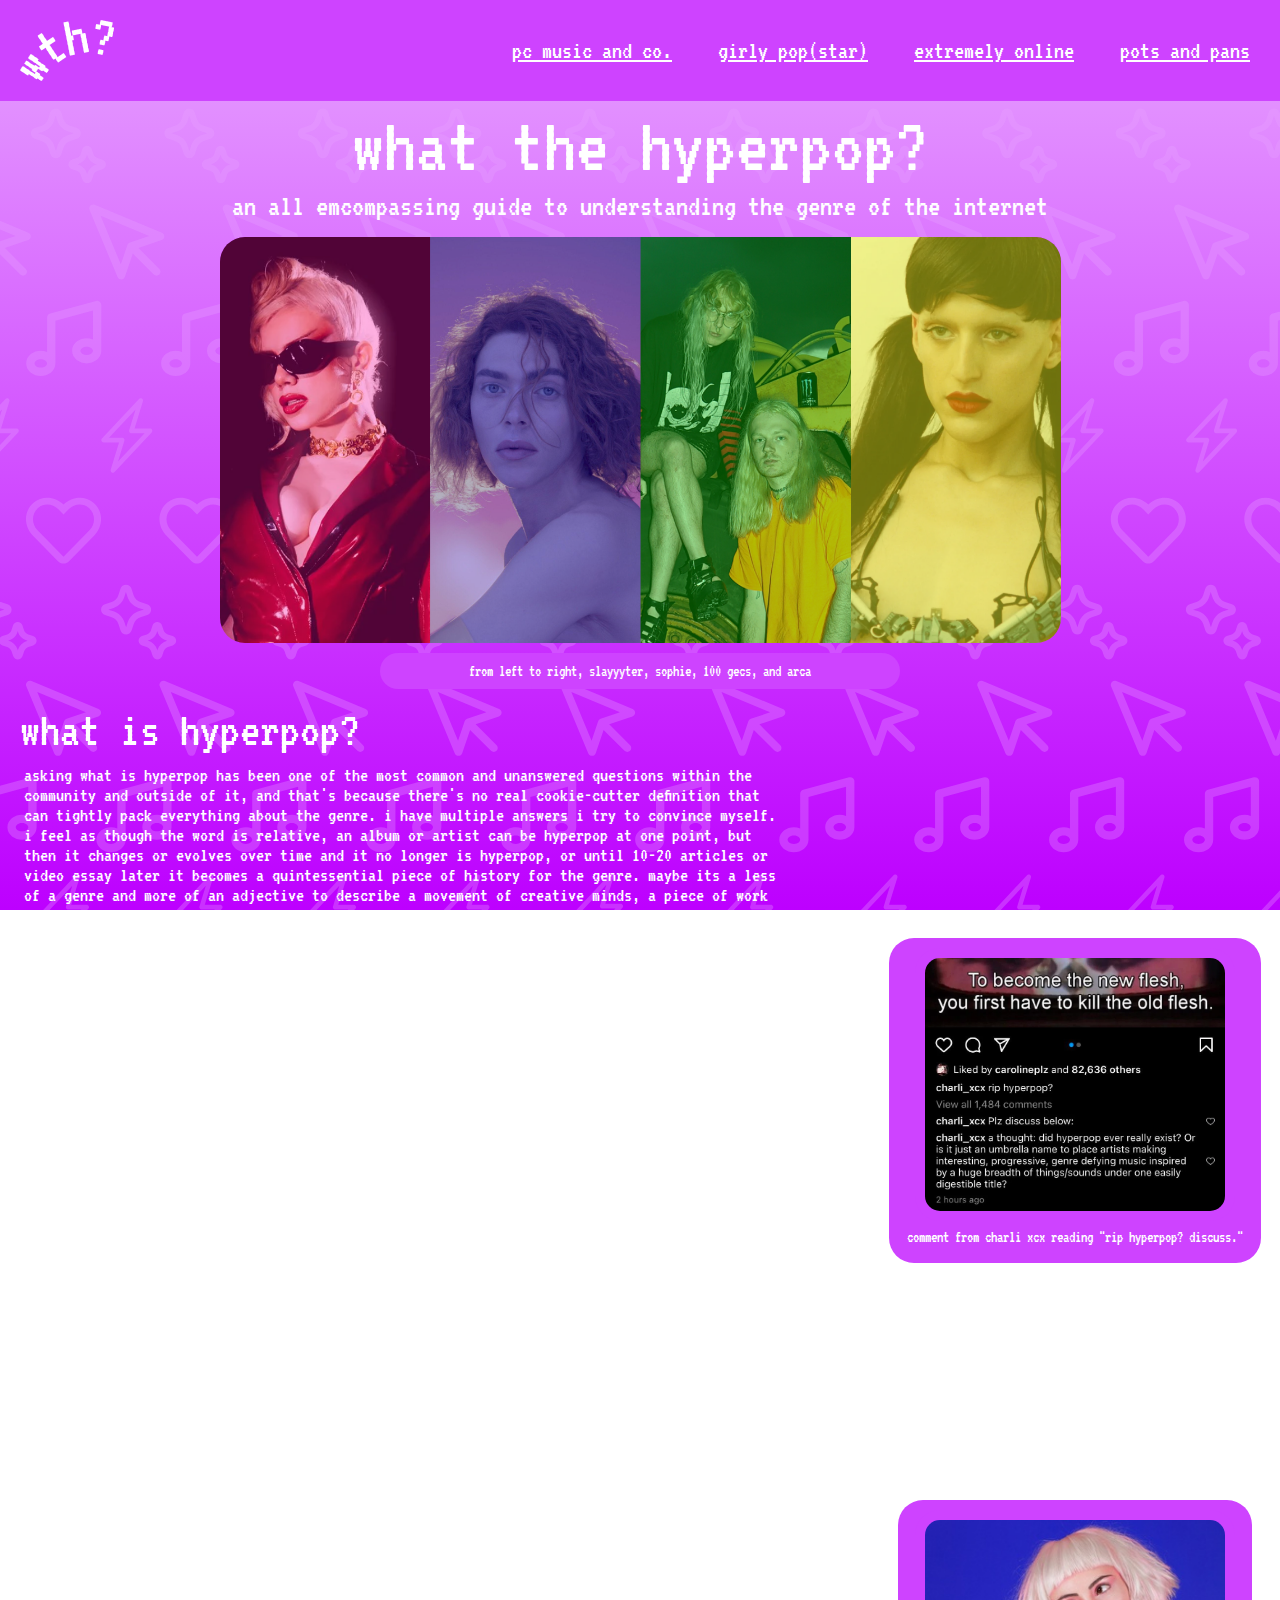
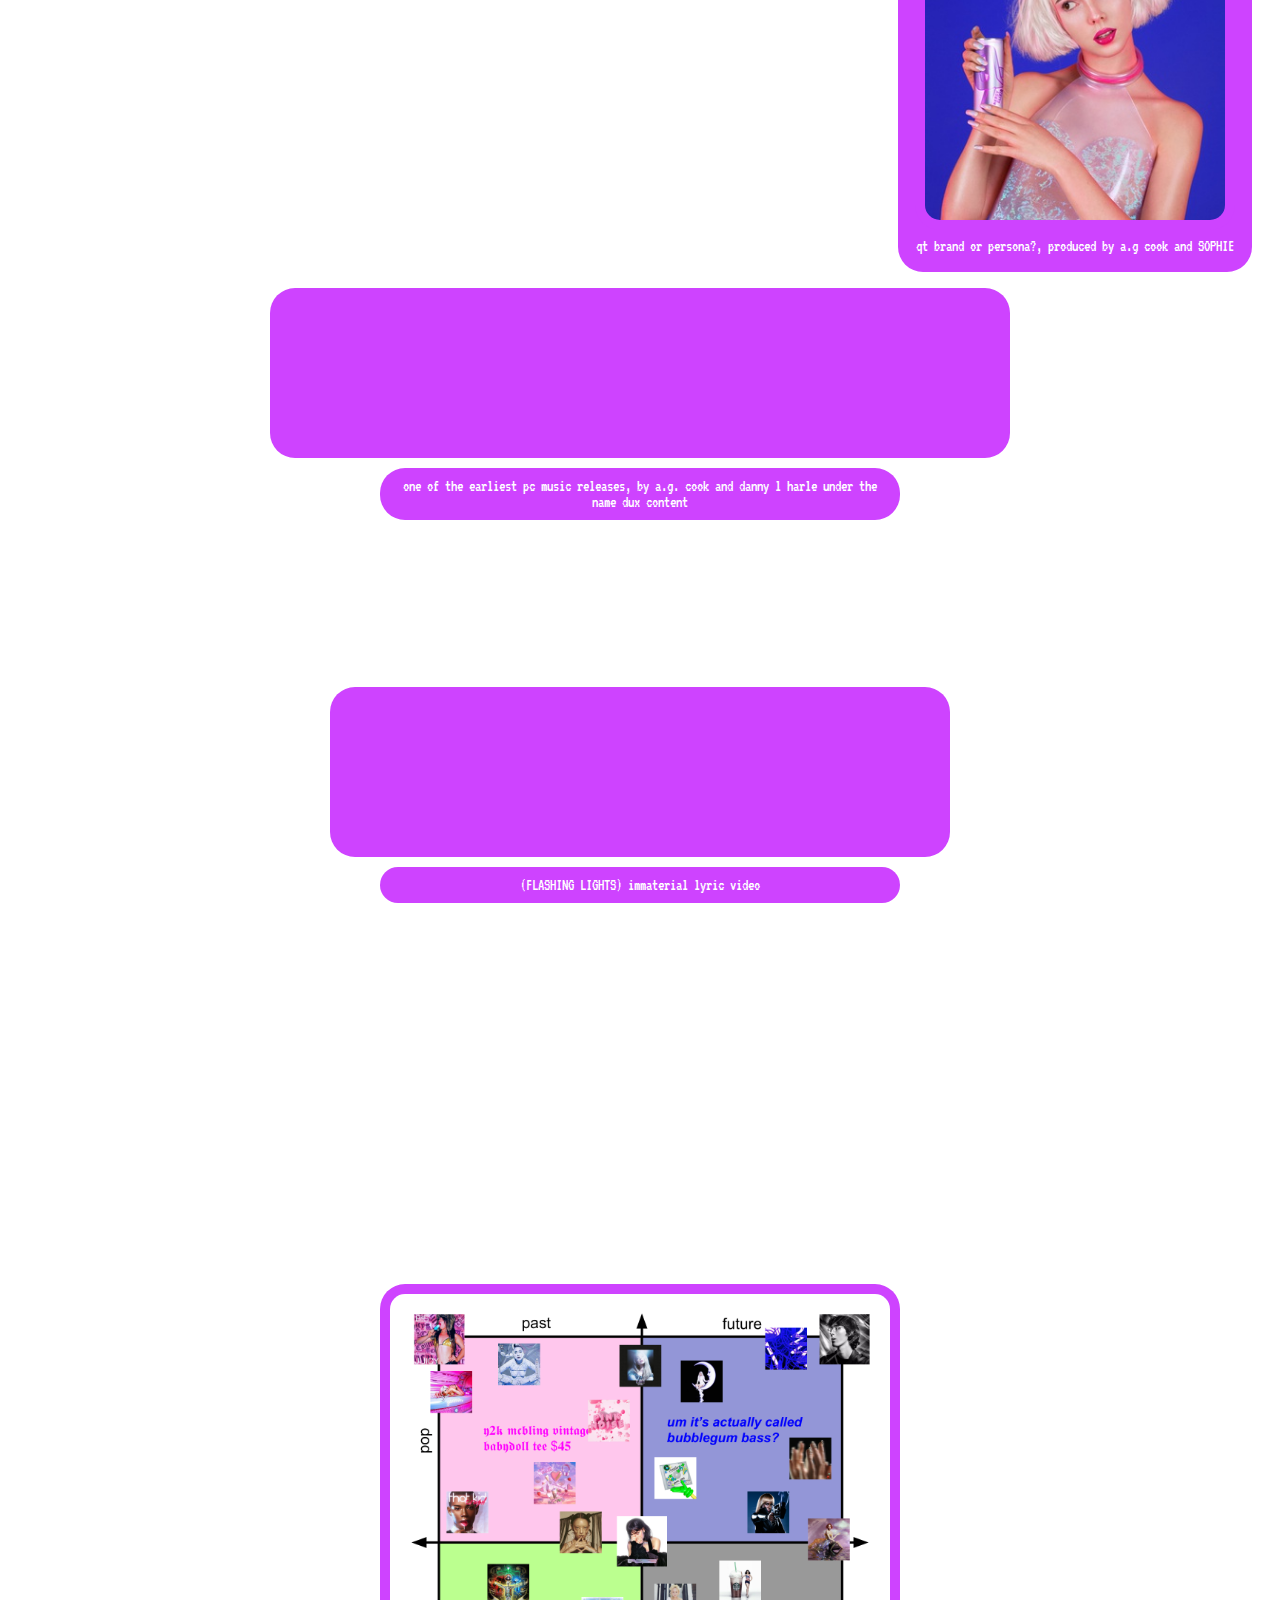
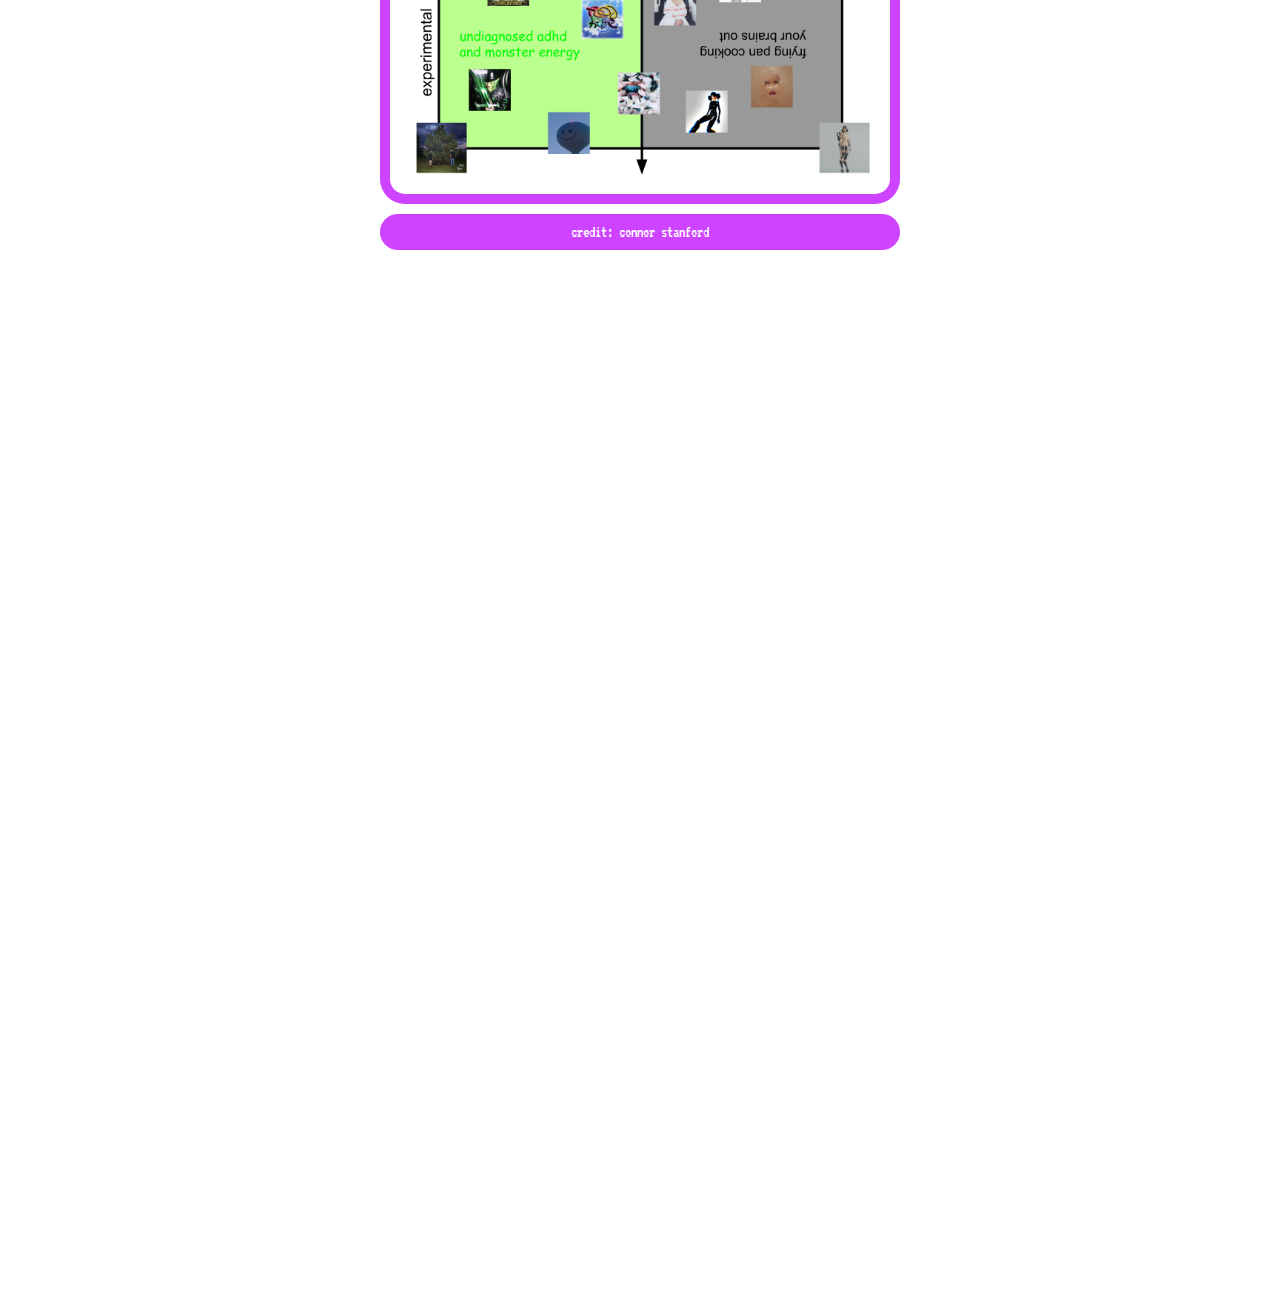
<file: index.html>
<!doctype html>
<html lang="en">
    <head>
        <meta charset="utf-8">
        <meta name="viewport" content="width=device-width, initial-scale=1">
        <title>What The Hyperpop?</title>
        <meta name="description" content="A guide to understanding a growing genre>
        <meta name="author" content="Jess Soledad :D">
        <link rel="icon" type="image/png" href="favicon.ico">
        <link rel="preconnect" href="https://fonts.googleapis.com">
        <link rel="preconnect" href="https://fonts.gstatic.com" crossorigin>
        <link href="https://fonts.googleapis.com/css2?family=VT323&display=swap" rel="stylesheet">
        <link rel="stylesheet" href="styles.css">
    </head>
    <body class="bluebk">
        <header>
            <a href="index.html"><img src="vector.png"/></a>
            <nav class="menu">
                <a href=blue.html class="link">pc music and co.</a>
                <a href=pink.html class="link">girly pop(star)</a>
                <a href=green.html class="link">extremely online</a>
                <a href=orange.html class="link">pots and pans</a>
            </nav>
        </header>
        <main>
            <h1> what the hyperpop? </h1>
            <h2>an all emcompassing guide to understanding the genre of the internet</h2>
            <figure>
                <img class="artists border3 purple" alt="Four well-known artists in the hyperpop scene. From left to right, Slayyyter, SOPHIE, 100 gecs, and Arca." src="images/artists.png"/>
                <figcaption class="largeimg border2 purple">from left to right, slayyyter, sophie, 100 gecs, and arca</figcaption>
            </figure>
            <h3>what is hyperpop?</h3>
            <section class="flex">
                <div class="left">
                    <p>asking what is hyperpop has been one of the most common and unanswered questions within the community and outside of it, and that's because there's no real cookie-cutter definition that can tightly pack everything about the genre. i have multiple answers i try to convince myself. i feel as though the word is relative, an album or artist can be hyperpop at one point, but then it changes or evolves over time and it no longer is hyperpop, or until 10-20 articles or video essay later it becomes a quintessential piece of history for the genre. maybe its a less of a genre and more of an adjective to describe a movement of creative minds, a piece of work dominated by maximalism and self-idenity. when researching, especially when watching video essays and documentaries, a lot of them preface that the topic of defining and labeling things as "hyperpop" is a very tricky topic.</p>
                    <p>the word itself has even sparked debate if it properly represents the genre. according to wikipedia, it is described as "a maximalist or exaggerated take on popular music, and artists within the microgenre typically integrate pop and avant-garde sensibilities while drawing on elements commonly found in electronic, hip hop, and dance music," but even then, i find there to be a couple flaws within that definition. i don't think its a take on popular music, at least not anymore, as i feel that this a better definition for pc music. It doesn’t help that the people often associated with the genre often try to stand out of the genre and even often reject it outright, often most of them tend to shift away from the label, and in the case of charli xcx, has outright announced the supposed “death” of the genre.</p>
                    <p>whatever the word means, there's no doubt of its existentce and it's impact in music. there's no denying the genre is still new, fresh, constantly changing, fluid and inclusive to all corners of the internet (and people of different backgrounds and identities) developing their sound, mostly in the comfort of their own space without any real restrictions from the music industry that has arguably, become more stale in the pop realm. </p>
                    <p>my goal throughout writing this entire blog is serve as a guide (for you and me) on how to better identity hyperpop, understand the people and sound they make and develop, and understand the possible greater meaning it has over the years, all through giving a basic 101 lesson to the history rather than throw all of this information at you at once. this website might grow into something much larger (which is what i want to happen), but i will still have a more laid-back, almost "dumbed-down" explanation, because i want to be welcoming to a genre that is so chaotic and often all over the place on purpose. i hope this serves as a friendly introduction to the genre and allows you to further explore the genre.</p>
                </div>
                <div class="right border1 purple">
                    <img class="border2 purple" src="images/hyperpop_dead.png"/>
                    <figcaption>comment from charli xcx reading "rip hyperpop? discuss."</figcaption>
                </figure>
                </div>
            </section>
            <h3>origins</h3>
            <section class="flex">
                <div class="left">
                    <p>the hyperpop label itself made its grand coronation with the spotify playlist back in 2019 (which we will get back into much later) the genre can be traced back to the dawn of the 2010s, and even then a lot of its influences can trace back years before then. for better understanding, we shall start in the 2010s, where the internet was truly breaking through in terms of virality, community, and turning regular people into celebrities in their own niche corners.</p>
                    <p>the prime and fast-growing community where hyperpop would thrive in the early days was without a doubt soundcloud. in general, soundcloud was THE place to find songs and other micro-genres that were uploaded by small, homemade, and DIY artists, as well as groups and labels that collaborated with each other. this is where one of the pioneers of the genre, a.g cook, alongside friend danny l harle, would begin uploading songs under the collaborative name dux content. around this time, cook would start working and collabing with other groups that were formed with expermenting how far can pop music go, and the influences of rave, club, and internet culture via nightcore and anime.</p>
            `   </div>
                <div class="right border1 purple">
                    <img class="border2 purple" src="images/hey_qt.jpg">
                    <figcaption>qt brand or persona?, produced by a.g cook and SOPHIE</figcaption>
                </div>
            </section>
            <figure>
                <iframe class="players border2 purple" width="100%" height="166" scrolling="no" frameborder="no" allow="autoplay" src="https://w.soundcloud.com/player/?url=https%3A//api.soundcloud.com/tracks/99585065&color=%23ce43ff&auto_play=false&hide_related=false&show_comments=true&show_user=true&show_reposts=false&show_teaser=true"></iframe>
                <figcaption class="largeimg border2 purple">one of the earliest pc music releases, by a.g. cook and danny l harle under the name dux content</figcaption>
            </figure>
                <h3>soar in popularity (pushback?)</h3>
            <section class="gibberish">   
                <p>Lorem ipsum dolor sit amet, consectetur adipiscing elit. Nullam ut purus purus. Pellentesque scelerisque justo sit amet risus venenatis porttitor. Suspendisse vel erat magna. Phasellus blandit justo efficitur lacus laoreet gravida. Etiam id consectetur nunc. Nunc aliquet a tortor sed accumsan. aecenas lorem augue, dictum ut pretium faucibus, euismod non massa. In dictum ipsum arcu, vel hendrerit mauris vehicula eu. Aliquam auctor quam fermentum mi tincidunt, a mattis lectus luctus. Cras tempor scelerisque nulla at maximus. Mauris placerat diam leo, id tempus purus sagittis ut.</p>
            </section>
            <figure>
                <iframe class="youtube border2 purple" src="https://www.youtube-nocookie.com/embed/MNknms3GsWE?si=v9yYfvlHlBhl4NBE" title="YouTube video player" frameborder="0" allow="accelerometer; autoplay; clipboard-write; encrypted-media; gyroscope; picture-in-picture; web-share" allowfullscreen></iframe>
                <figcaption class="largeimg border2 purple"> (FLASHING LIGHTS) immaterial lyric video</figcaption>
            </figure>
            <h3>themes and sounds</h3>
                <p>insert research and more objective details lmao</p>
            <h3>international artists</h3>
                <p>insert research and more objective details lmao</p>
            <h3>the current state and the future</h3>
                <p>insert research and more objective details lmao</p>
            <h3 class="main">the genre axis</h3>
                <p class="details">this chart encompasses the four main corners of the genre, each with its pinnacle album that layed the foundations for its respective quadrant. each quadrant and the albums inside them will be further discussed in their respective pages.</p>
                <figure>
                    <img class="chart border3 purple" alt="axis chart with four quadrants represent the four corners of the hyperpop genre" src="images/chart.png"/>
                    <figcaption class="largeimg border2 purple"> credit: connor stanford</figcaption>
                </figure>
                <h3 class="main">what's new?</h3>
                <p>listen to the latest music going now right now! curated by me!</p>
                <iframe class="spotify" style="border-radius:12px" src="https://open.spotify.com/embed/playlist/3TY1xiYknLWOCLvXmGwF1v?utm_source=generator" width="100%" height="352" frameBorder="0" allowfullscreen="" allow="autoplay; clipboard-write; encrypted-media; fullscreen; picture-in-picture" loading="lazy"></iframe>                
            <h3>sources + read more</h3>
                <p>all of my info that i have gather is either my own personal thinking or through these very cool people and websites! please go check them out to read or watch more about the genre!</p>
            <h3>disclaimer!</h3>
                <p>while i try to source my info and actually try to research and read up on think pieces and articles, half of my words are just me B.S.-ing my thoughts and my sources are first-hand knowledge witnessing the community since the start of 2021. this is less of a wiki or archive of sort and more of my attempt to define this define-less genre, as well as forming my own think-pieces as a "totally trustworthy person". please don't hunt me down if this info is not super accurate to the timeline as i am not in any authority as the "guardian of hyperpop". however, i hope to make this website more trustworthy and honest over time as this was all done within the course of a semester of college lmao. </p>
                <p>also, i am not trying to plagarize or steal any information, everything i try to say is my own wording, HOWEVER, when it comes to images or album reviews, i will credit who i shamelessly imitated, ESPECIALLY when it comes to the album reviews as they are heavily based off of RYM descriptors and Pitchfork reviews, but obviously i added my own flair and opinions, but i WILL source where i got my info obviously.</p>
            <h3>about me!</h3>
                <p>hi! my name is jess and i am simply a big fan of hyperpop. i started listening during quarantine and have developed a love for the genre and want to collect all my knowledge into this website. my favorite hyperpop artist of all time is SOPHIE, but other favorites include Arca, Caroline Polachek, Dorian Electra, Rina Sawayama, and underscores! obviously with SOPHIE being my favorite artist, my favorite hyperpop album is of course OIL OF EVERY PEARL'S UN-INSIDES. outside of hyperpop, my favorite artists are SASAMI, Kilo Kish, Allie X, Florence + the Machine, and Run the Jewels.</p>
                <p>i know that the definition is different for a lot of people, as well as some people misplacing artists into the hyperpop label. the goal of this website is to, one, provide the best definition i can possible of this very diverse genre, and two, for this to be a small guide for any newcoming fans that want to listen to more! obviously i am not the ultimate decider for what is or isn't hyperpop, i am only a fan and want this to be an accessible guide for anyone that wants to learn more about these really cool and talented artists that are making strides in the music world!</p>
            </main>
        </main>
        <footer>
            <p class="sm">Copyright ©2023</p>
            <p class="sm">Jessica Soledad. All Rights Reserved.</p>
        </footer>
    </body>
    </html>
</file>
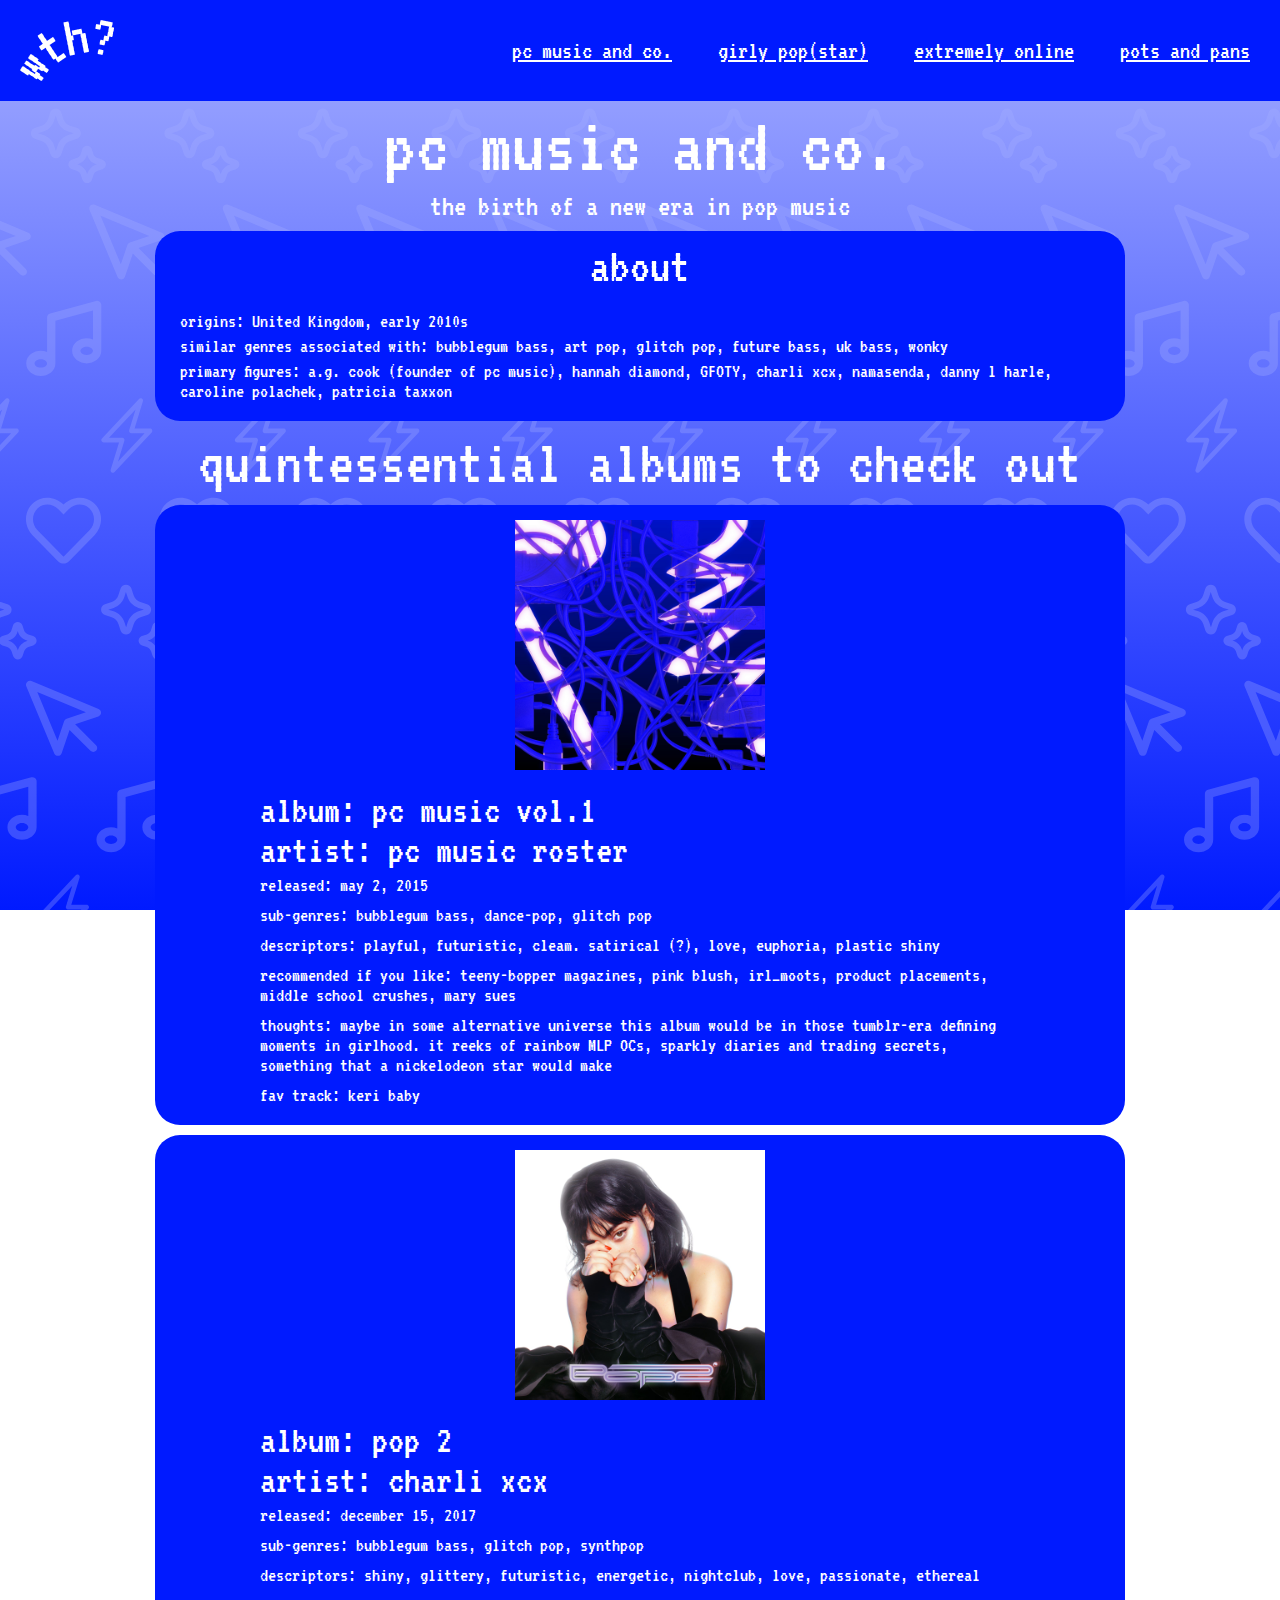
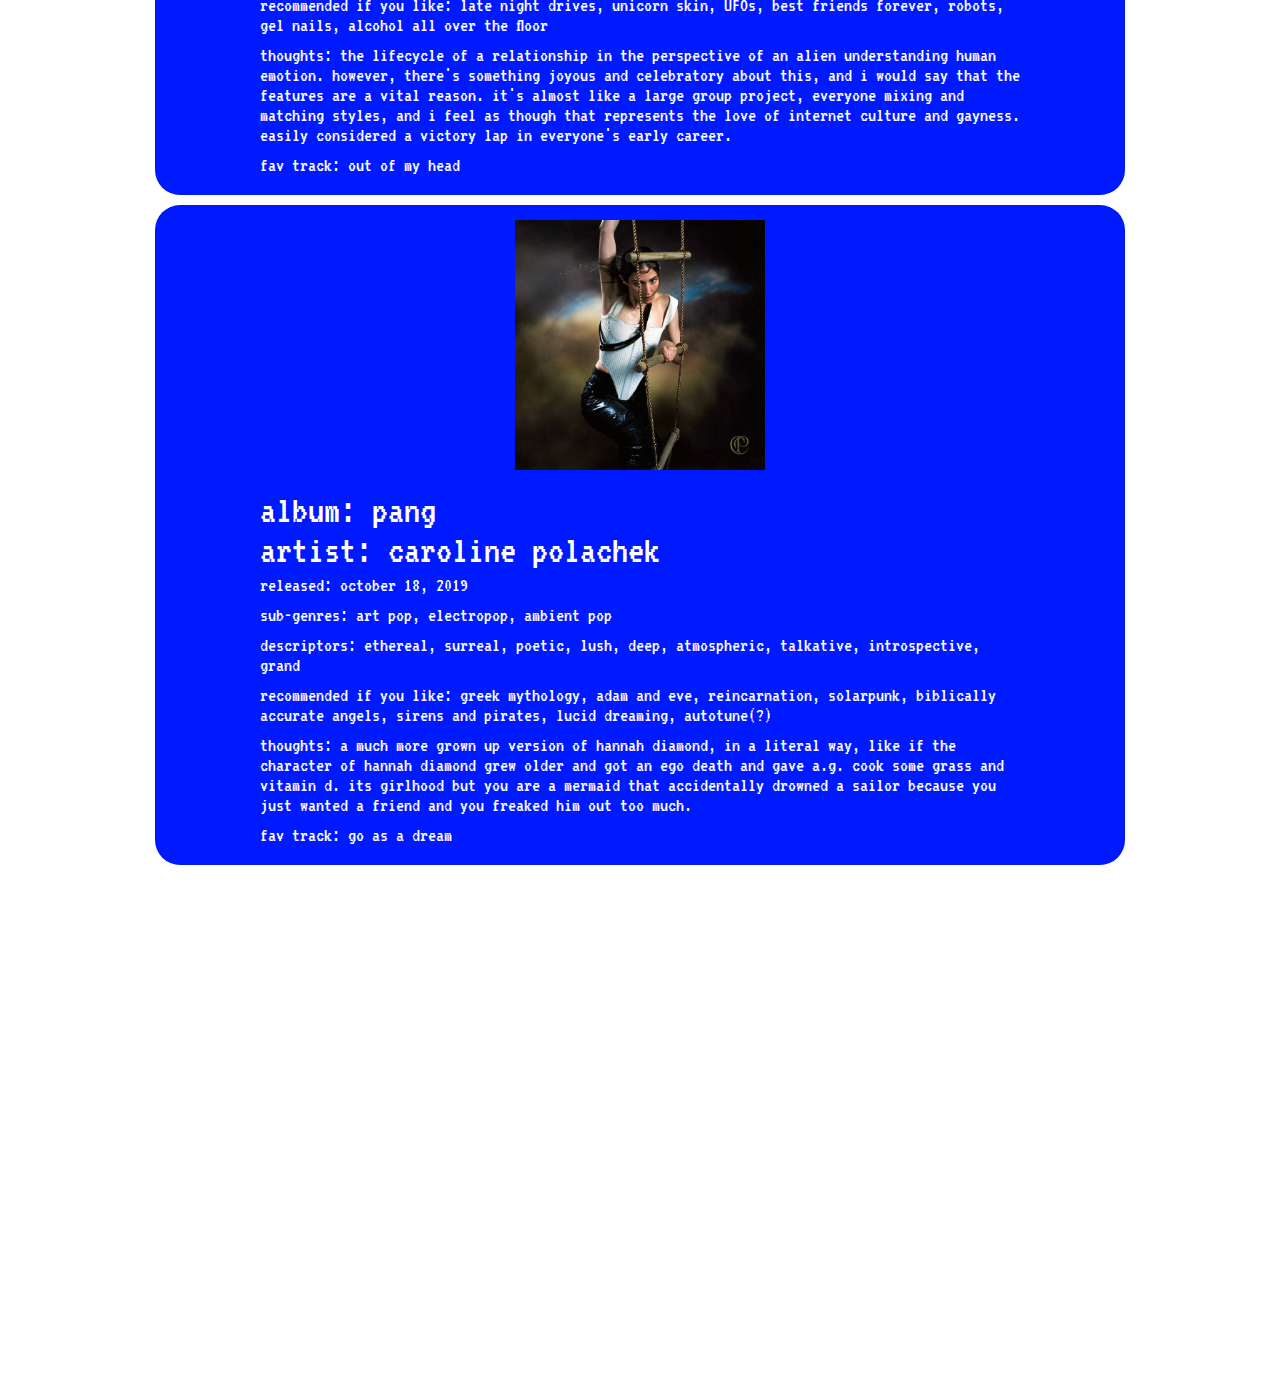
<file: blue.html>
<!doctype html>
<html lang="en">
    <head>
        <meta charset="utf-8">
        <meta name="viewport" content="width=device-width, initial-scale=1">
        <title>What The Hyperpop?</title>
        <meta name="description" content="A guide to understanding a growing genre>
        <meta name="author" content="Jess Soledad :D">
        <link rel="icon" type="image/png" href="favicon.ico">
        <link rel="preconnect" href="https://fonts.googleapis.com">
        <link rel="preconnect" href="https://fonts.gstatic.com" crossorigin>
        <link href="https://fonts.googleapis.com/css2?family=VT323&display=swap" rel="stylesheet">
        <link rel="stylesheet" href="styles.css">
    </head>
    <body class="bluebg">
        <header class="blue">
            <a id="logo" href="index.html"><img src="vector.png"/></a>
            <nav class="menu">
                <a href=blue.html class="link">pc music and co.</a>
                <a href=pink.html class="link">girly pop(star)</a>
                <a href=green.html class="link">extremely online</a>
                <a href=orange.html class="link">pots and pans</a>
            </nav>
        </header>
        <main>
            <h1>pc music and co.</h1> 
            <h2>the birth of a new era in pop music</h2> 
            <section class="squareb">
                    <h3>about</h3>
                <div class="padding">
                    <p>origins: United Kingdom, early 2010s</p>
                    <p>similar genres associated with: bubblegum bass, art pop, glitch pop, future bass, uk bass, wonky</p>
                    <p>primary figures: a.g. cook (founder of pc music), hannah diamond, GFOTY, charli xcx, namasenda, danny l harle, caroline polachek, patricia taxxon</p>
                </div>
            </section>
            <h3 class="main">quintessential albums to check out</h3>
            <section class="squareb">
                <div class="leftsq">
                    <img class="album" src="albums/pc_music1.jpeg">
                </div>
                <div class="rightsq padding">
                    <h3 class="review1">album: pc music vol.1 </h3>
                    <h3 class="review1">artist: pc music roster</h3>
                    <p class="review2">released: may 2, 2015</p>
                    <p class="review2">sub-genres: bubblegum bass, dance-pop, glitch pop</p>
                    <p class="review2">descriptors: playful, futuristic, cleam. satirical (?), love, euphoria, plastic shiny</p>
                    <p class="review2">recommended if you like: teeny-bopper magazines, pink blush, irl_moots, product placements, middle school crushes, mary sues</p>
                    <p class="review2">thoughts: maybe in some alternative universe this album would be in those tumblr-era defining moments in girlhood. it reeks of rainbow MLP OCs, sparkly diaries and trading secrets, something that a nickelodeon star would make</p>
                    <p class="review2">fav track: keri baby</p>
                </div>
            </section>
            <section class="squareb">
                <div class="leftsq">
                    <img class="album" src="albums/pop2.jpeg">
                </div>
                <div class="rightsq padding">
                    <h3 class="review1">album: pop 2 </h3>
                    <h3 class="review1">artist: charli xcx</h3>
                    <p class="review2">released: december 15, 2017</p>
                    <p class="review2">sub-genres: bubblegum bass, glitch pop, synthpop</p>
                    <p class="review2">descriptors: shiny, glittery, futuristic, energetic, nightclub, love, passionate, ethereal</p>
                    <p class="review2">recommended if you like: late night drives, unicorn skin, UFOs, best friends forever, robots, gel nails, alcohol all over the floor </p>
                    <p class="review2">thoughts: the lifecycle of a relationship in the perspective of an alien understanding human emotion. however, there's something joyous and celebratory about this, and i would say that the features are a vital reason. it's almost like a large group project, everyone mixing and matching styles, and i feel as though that represents the love of internet culture and gayness. easily considered a victory lap in everyone's early career.</p>
                    <p class="review2">fav track: out of my head</p>
                </div>
            </section>
            <section class="squareb">
                <div class="leftsq">
                    <img class="album" src="albums/pang.jpeg">
                </div>
                <div class="rightsq padding">
                    <h3 class="review1">album: pang</h3>
                    <h3 class="review1">artist: caroline polachek</h3>
                    <p class="review2">released: october 18, 2019</p>
                    <p class="review2">sub-genres: art pop, electropop, ambient pop</p>
                    <p class="review2">descriptors: ethereal, surreal, poetic, lush, deep, atmospheric, talkative, introspective, grand</p>
                    <p class="review2">recommended if you like: greek mythology, adam and eve, reincarnation, solarpunk, biblically accurate angels, sirens and pirates, lucid dreaming, autotune(?)</p>
                    <p class="review2">thoughts: a much more grown up version of hannah diamond, in a literal way, like if the character of hannah diamond grew older and got an ego death and gave a.g. cook some grass and vitamin d. its girlhood but you are a mermaid that accidentally drowned a sailor because you just wanted a friend and you freaked him out too much. </p>
                    <p class="review2">fav track: go as a dream</p>
                </div>
            </section>
            <h3>listen here!</h3>
            <iframe class="spotify" style="border-radius:12px" src="https://open.spotify.com/embed/playlist/1DxVPGzV9ekszIMpl0ECVe?utm_source=generator" width="100%" height="352" frameBorder="0" allowfullscreen="" allow="autoplay; clipboard-write; encrypted-media; fullscreen; picture-in-picture" loading="lazy"></iframe>
            <h3>sources + read more</h3>
        </main>
        <footer>
            <p class="sm">Copyright ©2023</p>
            <p class="sm">Jessica Soledad. All Rights Reserved.</p>
        </footer>
    </body>
    </html>
</file>
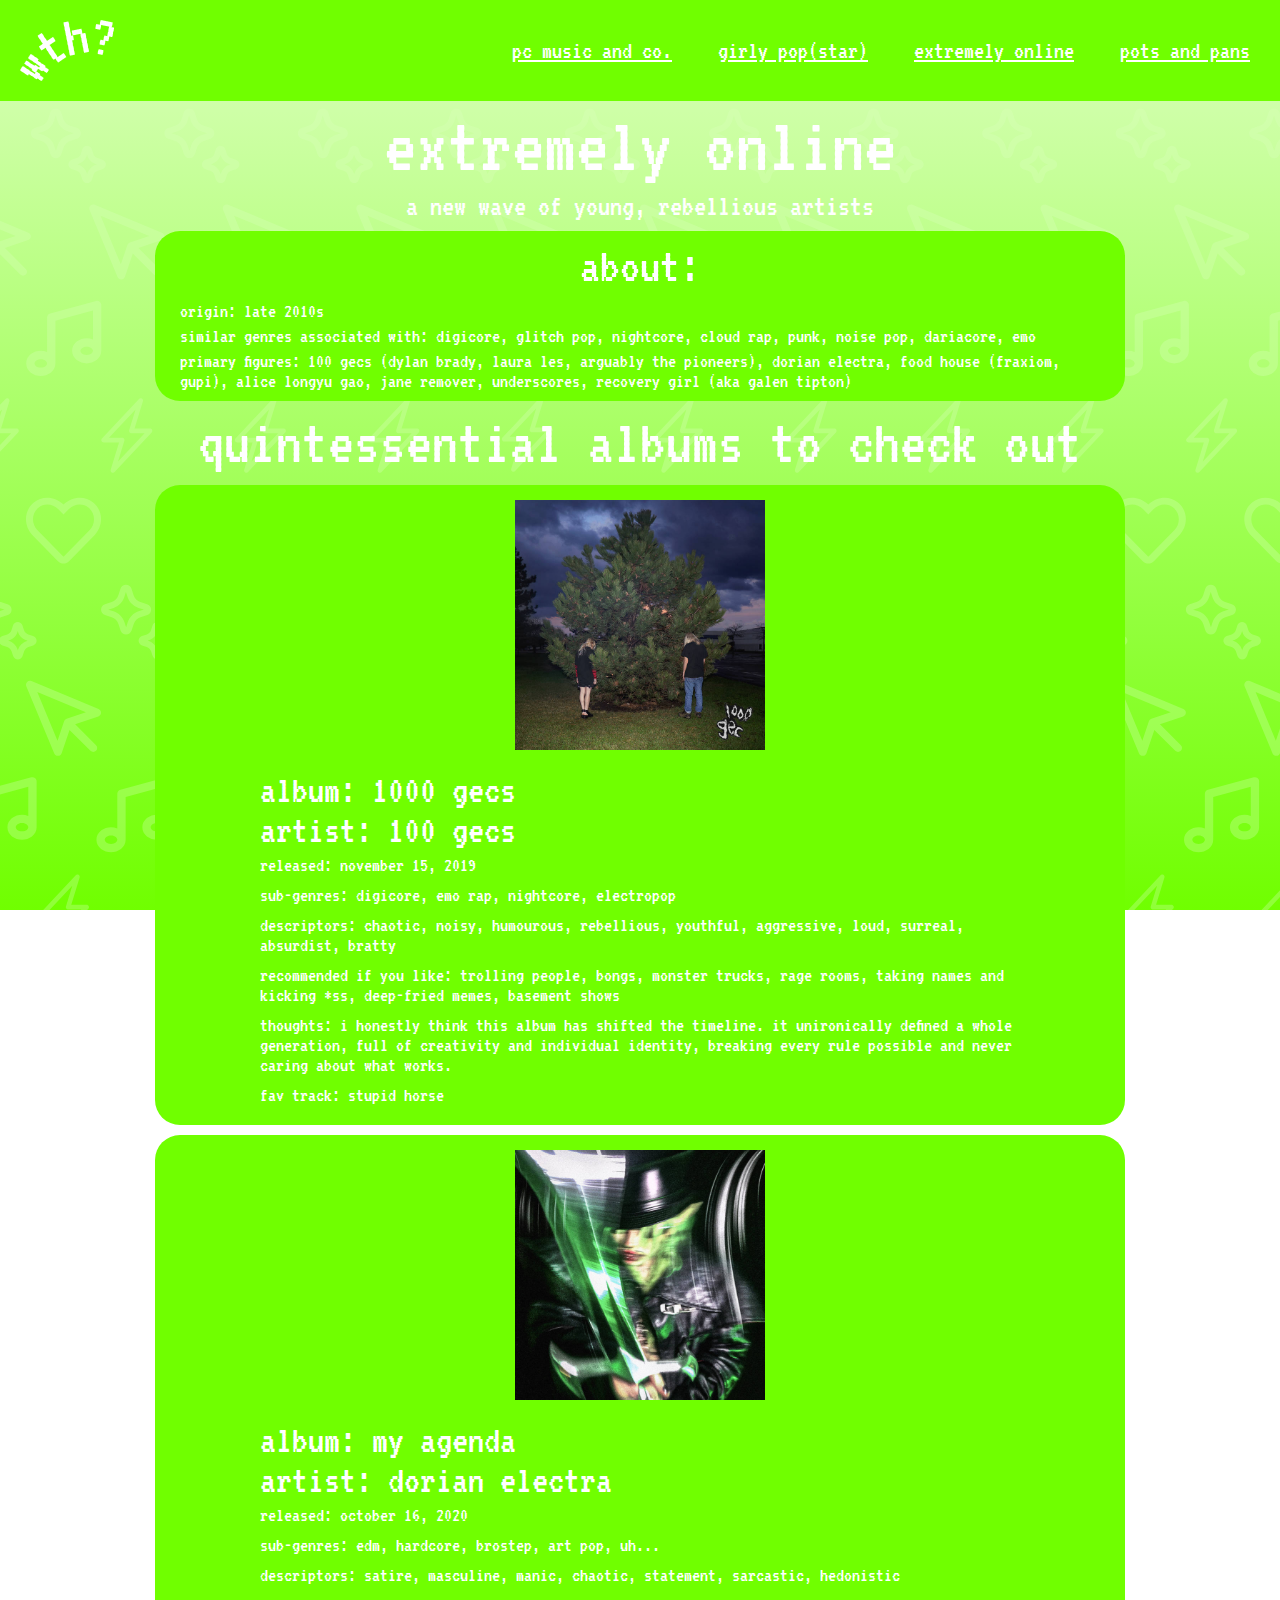
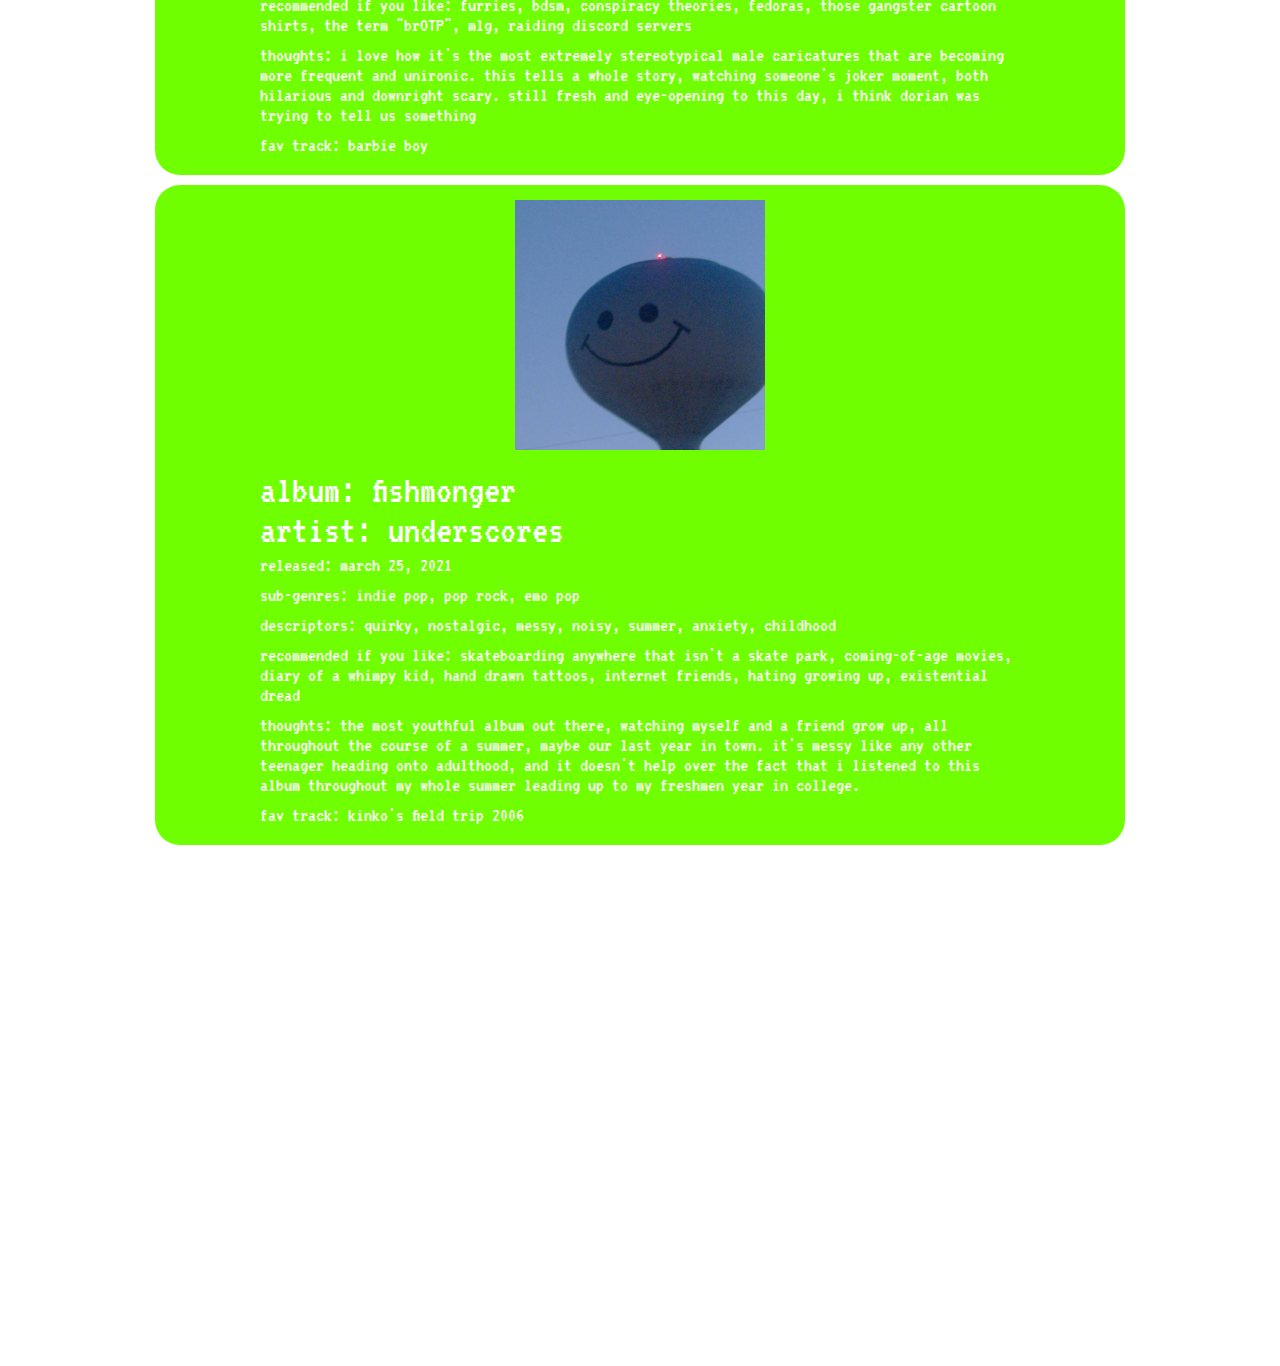
<file: green.html>
<!doctype html>
<html lang="en">
    <head>
        <meta charset="utf-8">
        <meta name="viewport" content="width=device-width, initial-scale=1">
        <title>What The Hyperpop?</title>
        <meta name="description" content="A guide to understanding a growing genre>
        <meta name="author" content="Jess Soledad :D">
        <link rel="icon" type="image/png" href="favicon.ico">
        <link rel="preconnect" href="https://fonts.googleapis.com">
        <link rel="preconnect" href="https://fonts.gstatic.com" crossorigin>
        <link href="https://fonts.googleapis.com/css2?family=VT323&display=swap" rel="stylesheet">
        <link rel="stylesheet" href="styles.css">
    </head>
    <body class="greenbg">
        <header class="green">
            <a id="logo" href="index.html"><img src="vector.png"/></a>
            <nav class="menu">
                <a href=blue.html class="link">pc music and co.</a>
                <a href=pink.html class="link">girly pop(star)</a>
                <a href=green.html class="link">extremely online</a>
                <a href=orange.html class="link">pots and pans</a>
            </nav>
        </header>
        <main>
            <h1>extremely online</h1> 
            <h2>a new wave of young, rebellious artists</h2> 
            <section class="squareg">
                <h3>about:</h3>
                <div>
                    <p>origin: late 2010s</p>
                    <p>similar genres associated with: digicore, glitch pop, nightcore, cloud rap, punk, noise pop, dariacore, emo</p>
                    <p>primary figures: 100 gecs (dylan brady, laura les, arguably the pioneers), dorian electra, food house (fraxiom, gupi), alice longyu gao, jane remover, underscores, recovery girl (aka galen tipton)</p>
                </div>
            </section>
            <h3 class="main">quintessential albums to check out</h3>
            <section class="squareg">
                <div class="leftsq">
                    <img class="album" src="albums/1000gecs.jpeg">
                </div>
                <div class="rightsq padding">
                    <h3 class="review1">album: 1000 gecs</h3>
                    <h3 class="review1">artist: 100 gecs</h3>
                    <p class="review2">released: november 15, 2019</p>
                    <p class="review2">sub-genres: digicore, emo rap, nightcore, electropop</p>
                    <p class="review2">descriptors: chaotic, noisy, humourous, rebellious, youthful, aggressive, loud, surreal, absurdist, bratty</p>
                    <p class="review2">recommended if you like: trolling people, bongs, monster trucks, rage rooms, taking names and kicking *ss, deep-fried memes, basement shows</p>
                    <p class="review2">thoughts: i honestly think this album has shifted the timeline. it unironically defined a whole generation, full of creativity and individual identity, breaking every rule possible and never caring about what works.</p>
                    <p class="review2">fav track: stupid horse</p>
                </div>
            </section>
            <section class="squareg">
                <div class="leftsq">
                    <img class="album" src="albums/my_agenda.jpeg">
                </div>
                <div class="rightsq padding">
                    <h3 class="review1">album: my agenda</h3>
                    <h3 class="review1">artist: dorian electra</h3>
                    <p class="review2">released: october 16, 2020</p>
                    <p class="review2">sub-genres: edm, hardcore, brostep, art pop, uh...</p>
                    <p class="review2">descriptors: satire, masculine, manic, chaotic, statement, sarcastic, hedonistic</p>
                    <p class="review2">recommended if you like: furries, bdsm, conspiracy theories, fedoras, those gangster cartoon shirts, the term "brOTP", mlg, raiding discord servers</p>
                    <p class="review2">thoughts: i love how it's the most extremely stereotypical male caricatures that are becoming more frequent and unironic. this tells a whole story, watching someone's joker moment, both hilarious and downright scary. still fresh and eye-opening to this day, i think dorian was trying to tell us something</p>
                    <p class="review2">fav track: barbie boy</p>
                </div>
            </section>
            <section class="squareg">
                <div class="leftsq">
                    <img class="album" src="albums/fishmonger.jpeg">
                </div>
                <div class="rightsq padding">
                    <h3 class="review1">album: fishmonger</h3>
                    <h3 class="review1">artist: underscores</h3>
                    <p class="review2">released: march 25, 2021</p>
                    <p class="review2">sub-genres: indie pop, pop rock, emo pop</p>
                    <p class="review2">descriptors: quirky, nostalgic, messy, noisy, summer, anxiety, childhood</p>
                    <p class="review2">recommended if you like: skateboarding anywhere that isn't a skate park, coming-of-age movies, diary of a whimpy kid, hand drawn tattoos, internet friends, hating growing up, existential dread</p>
                    <p class="review2">thoughts: the most youthful album out there, watching myself and a friend grow up, all throughout the course of a summer, maybe our last year in town. it's messy like any other teenager heading onto adulthood, and it doesn't help over the fact that i listened to this album throughout my whole summer leading up to my freshmen year in college. </p>
                    <p class="review2">fav track: kinko's field trip 2006</p>
                </div>
            </section>
            <h3>listen here!</h3>
            <iframe class="spotify" style="border-radius:12px" src="https://open.spotify.com/embed/playlist/0oexCWhS6zc7HP3uCpcF57?utm_source=generator" width="100%" height="352" frameBorder="0" allowfullscreen="" allow="autoplay; clipboard-write; encrypted-media; fullscreen; picture-in-picture" loading="lazy"></iframe>
            <h3>sources + read more</h3>
        </main>
        <footer>
            <p class="sm">Copyright ©2023</p>
            <p class="sm">Jessica Soledad. All Rights Reserved.</p>
        </footer>
    </body>
    </html>
</file>
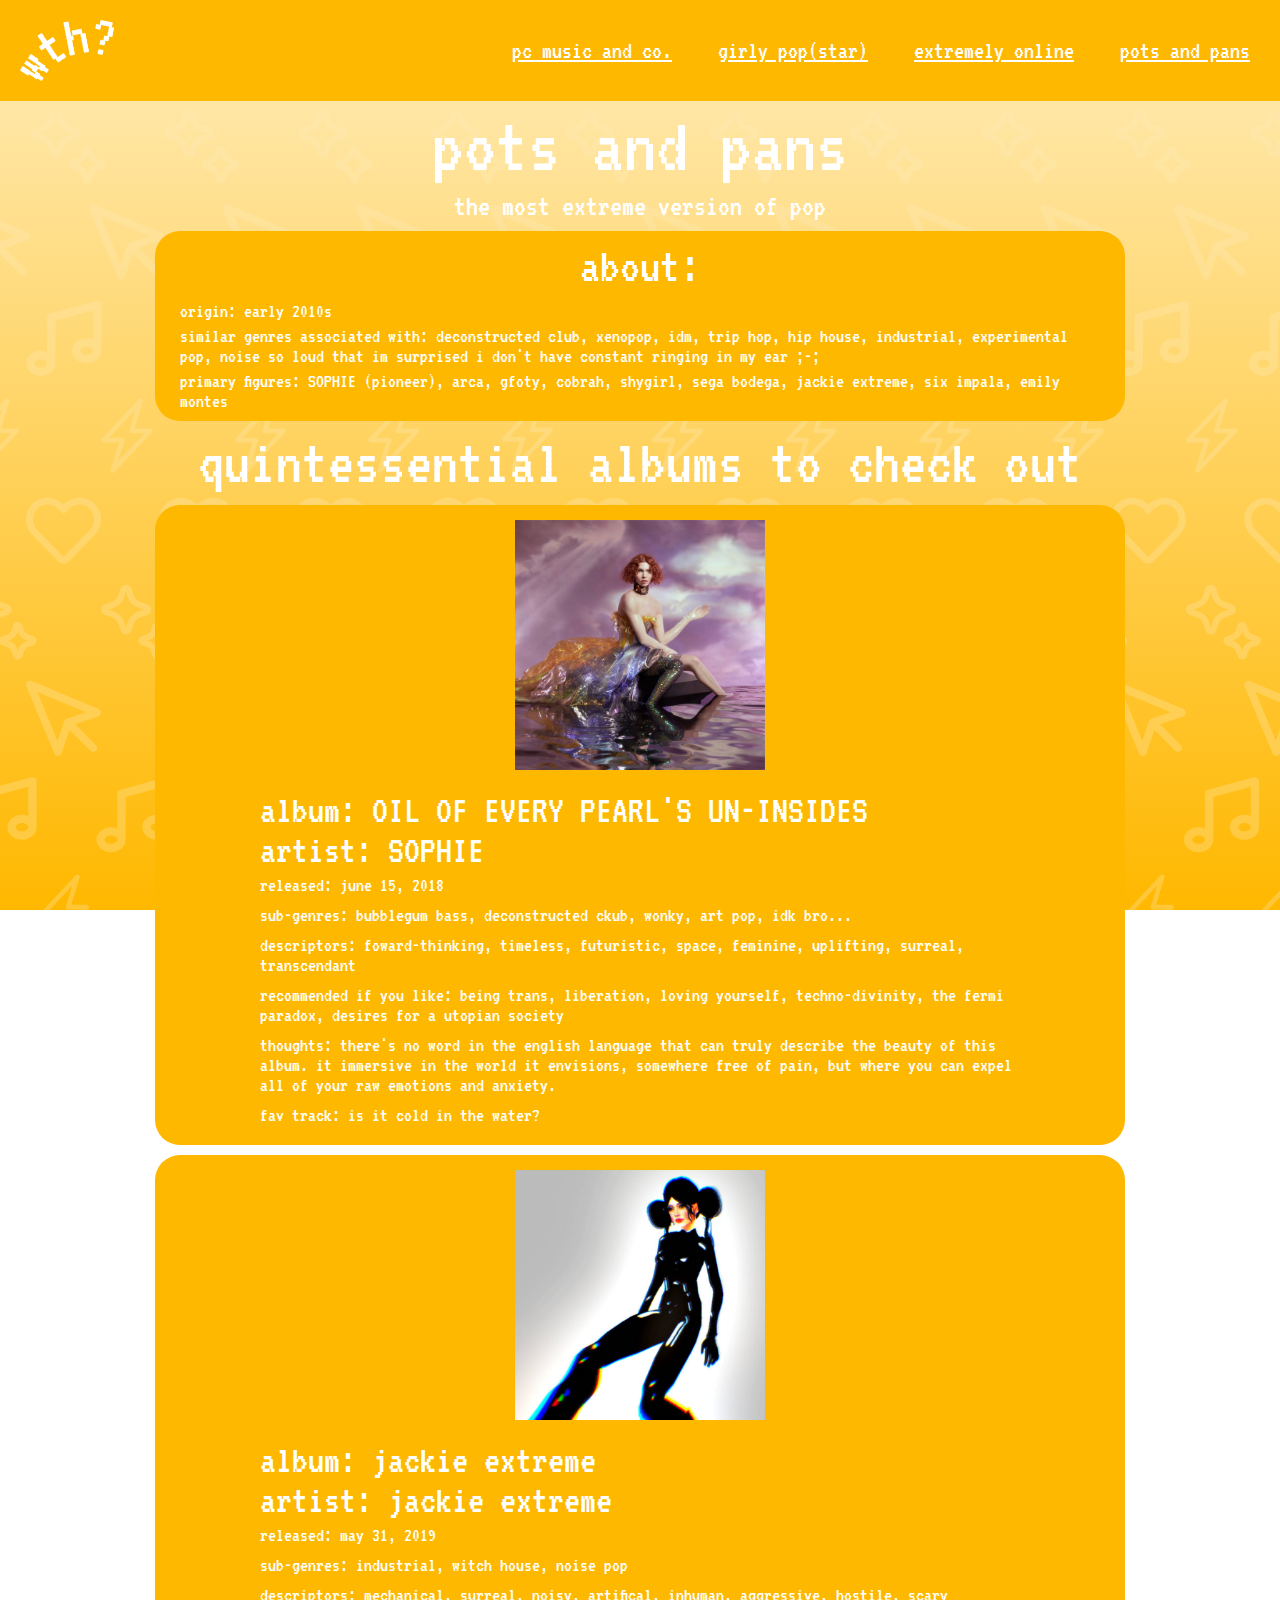
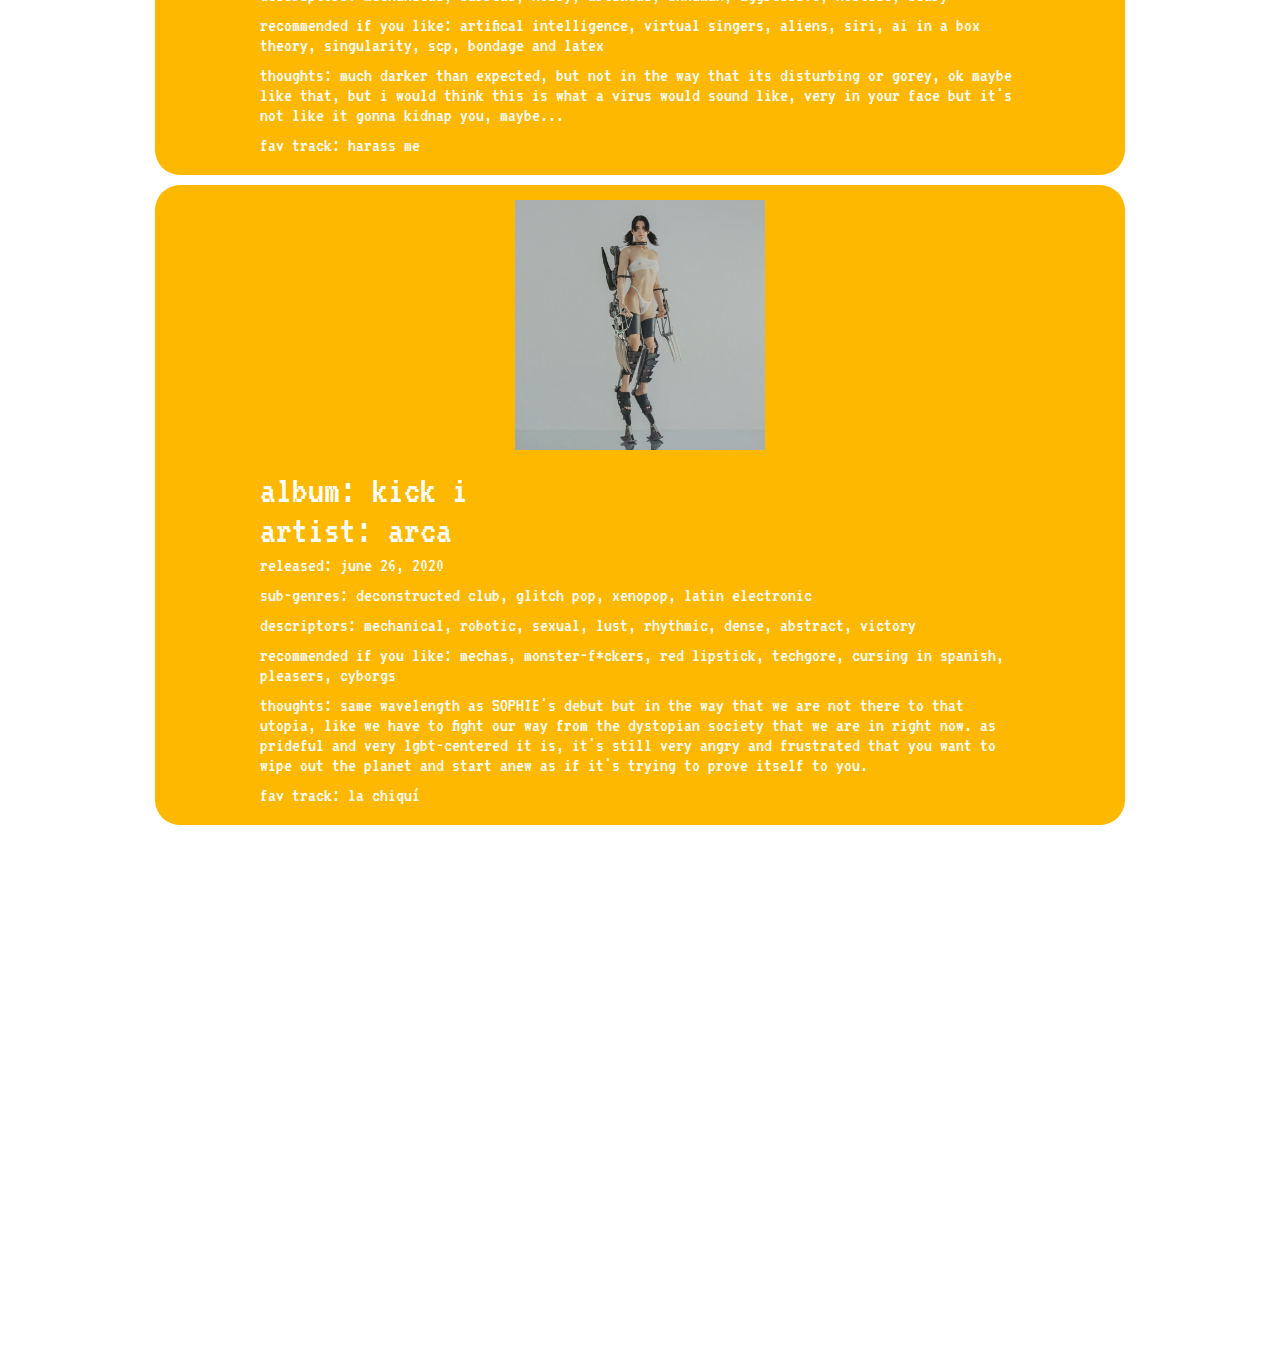
<file: orange.html>
<!doctype html>
<html lang="en">
    <head>
        <meta charset="utf-8">
        <meta name="viewport" content="width=device-width, initial-scale=1">
        <title>What The Hyperpop?</title>
        <meta name="description" content="A guide to understanding a growing genre>
        <meta name="author" content="Jess Soledad :D">
        <link rel="icon" type="image/png" href="favicon.ico">
        <link rel="preconnect" href="https://fonts.googleapis.com">
        <link rel="preconnect" href="https://fonts.gstatic.com" crossorigin>
        <link href="https://fonts.googleapis.com/css2?family=VT323&display=swap" rel="stylesheet">
        <link rel="stylesheet" href="styles.css">
    </head>
    <body class="orangebg">
        <header class="orange">
            <a id="logo" href="index.html"><img src="vector.png"/></a>
            <nav class="menu">
                <a href=blue.html class="link">pc music and co.</a>
                <a href=pink.html class="link">girly pop(star)</a>
                <a href=green.html class="link">extremely online</a>
                <a href=orange.html class="link">pots and pans</a>
            </nav>
        </header>
        <main>
            <h1>pots and pans</h1> 
            <h2>the most extreme version of pop</h2> 
            <section class="squareo">
                <h3>about:</h3>
                <div>
                    <p>origin: early 2010s</p>
                    <p>similar genres associated with: deconstructed club, xenopop, idm, trip hop, hip house, industrial, experimental pop, noise so loud that im surprised i don't have constant ringing in my ear ;-;</p>
                    <p>primary figures: SOPHIE (pioneer), arca, gfoty, cobrah, shygirl, sega bodega, jackie extreme, six impala, emily montes</p>
                </div>
            </section>
            <h3 class="main">quintessential albums to check out</h3>
            <section class="squareo">
                <div class="leftsq">
                    <img class="album" src="albums/oil.png">
                </div>
                    <div class=" rightsq padding">
                    <h3 class="review1">album: OIL OF EVERY PEARL'S UN-INSIDES</h3>
                    <h3 class="review1">artist: SOPHIE</h3>
                    <p class="review2">released:  june 15, 2018</p>
                    <p class="review2">sub-genres: bubblegum bass, deconstructed ckub, wonky, art pop, idk bro...</p>
                    <p class="review2">descriptors: foward-thinking, timeless, futuristic, space, feminine, uplifting, surreal, transcendant</p>
                    <p class="review2">recommended if you like: being trans, liberation, loving yourself, techno-divinity, the fermi paradox, desires for a utopian society</p>
                    <p class="review2">thoughts: there's no word in the english language that can truly describe the beauty of this album. it immersive in the world it envisions, somewhere free of pain, but where you can expel all of your raw emotions and anxiety.</p>
                    <p class="review2">fav track: is it cold in the water?</p>
                </div>
            </section>
            <section class="squareo">
                <div class="leftsq">
                    <img class="album" src="albums/jackie.jpeg">
                </div>
                <div class="rightsq padding">
                    <h3 class="review1">album: jackie extreme</h3>
                    <h3 class="review1">artist: jackie extreme</h3>
                    <p class="review2">released: may 31, 2019</p>
                    <p class="review2">sub-genres: industrial, witch house, noise pop</p>
                    <p class="review2">descriptors: mechanical, surreal, noisy, artifical, inhuman, aggressive, hostile, scary</p>
                    <p class="review2">recommended if you like: artifical intelligence, virtual singers, aliens, siri, ai in a box theory, singularity, scp, bondage and latex</p>
                    <p class="review2">thoughts: much darker than expected, but not in the way that its disturbing or gorey, ok maybe like that, but i would think this is what a virus would sound like, very in your face but it's not like it gonna kidnap you, maybe...</p>
                    <p class="review2">fav track: harass me</p>
                </div>
            </section>
            <section class="squareo">
                <div class="leftsq">
                    <img class="album" src="albums/kick1.png">
                </div>
                <div class="rightsq padding">
                    <h3 class="review1">album: kick i</h3>
                    <h3 class="review1">artist: arca</h3>
                    <p class="review2">released: june 26, 2020</p>
                    <p class="review2">sub-genres: deconstructed club, glitch pop, xenopop, latin electronic</p>
                    <p class="review2">descriptors: mechanical, robotic, sexual, lust, rhythmic, dense, abstract, victory</p>
                    <p class="review2">recommended if you like: mechas, monster-f*ckers, red lipstick, techgore, cursing in spanish, pleasers, cyborgs</p>
                    <p class="review2">thoughts: same wavelength as SOPHIE's debut but in the way that we are not there to that utopia, like we have to fight our way from the dystopian society that we are in right now. as prideful and very lgbt-centered it is, it's still very angry and frustrated that you want to wipe out the planet and start anew as if it's trying to prove itself to you.</p>
                    <p class="review2">fav track: la chiquí</p>
                </div>
            </section>
            <h3>listen here!</h3>
            <iframe class="spotify" style="border-radius:12px" src="https://open.spotify.com/embed/playlist/2DqllQxgcWbo6OUtBdq4TA?utm_source=generator" width="100%" height="352" frameBorder="0" allowfullscreen="" allow="autoplay; clipboard-write; encrypted-media; fullscreen; picture-in-picture" loading="lazy"></iframe>
            <h3>sources + read more</h3>
        </main>
        <footer>
            <p class="sm">Copyright ©2023</p>
            <p class="sm">Jessica Soledad. All Rights Reserved.</p>
        </footer>
    </body>
    </html>
</file>
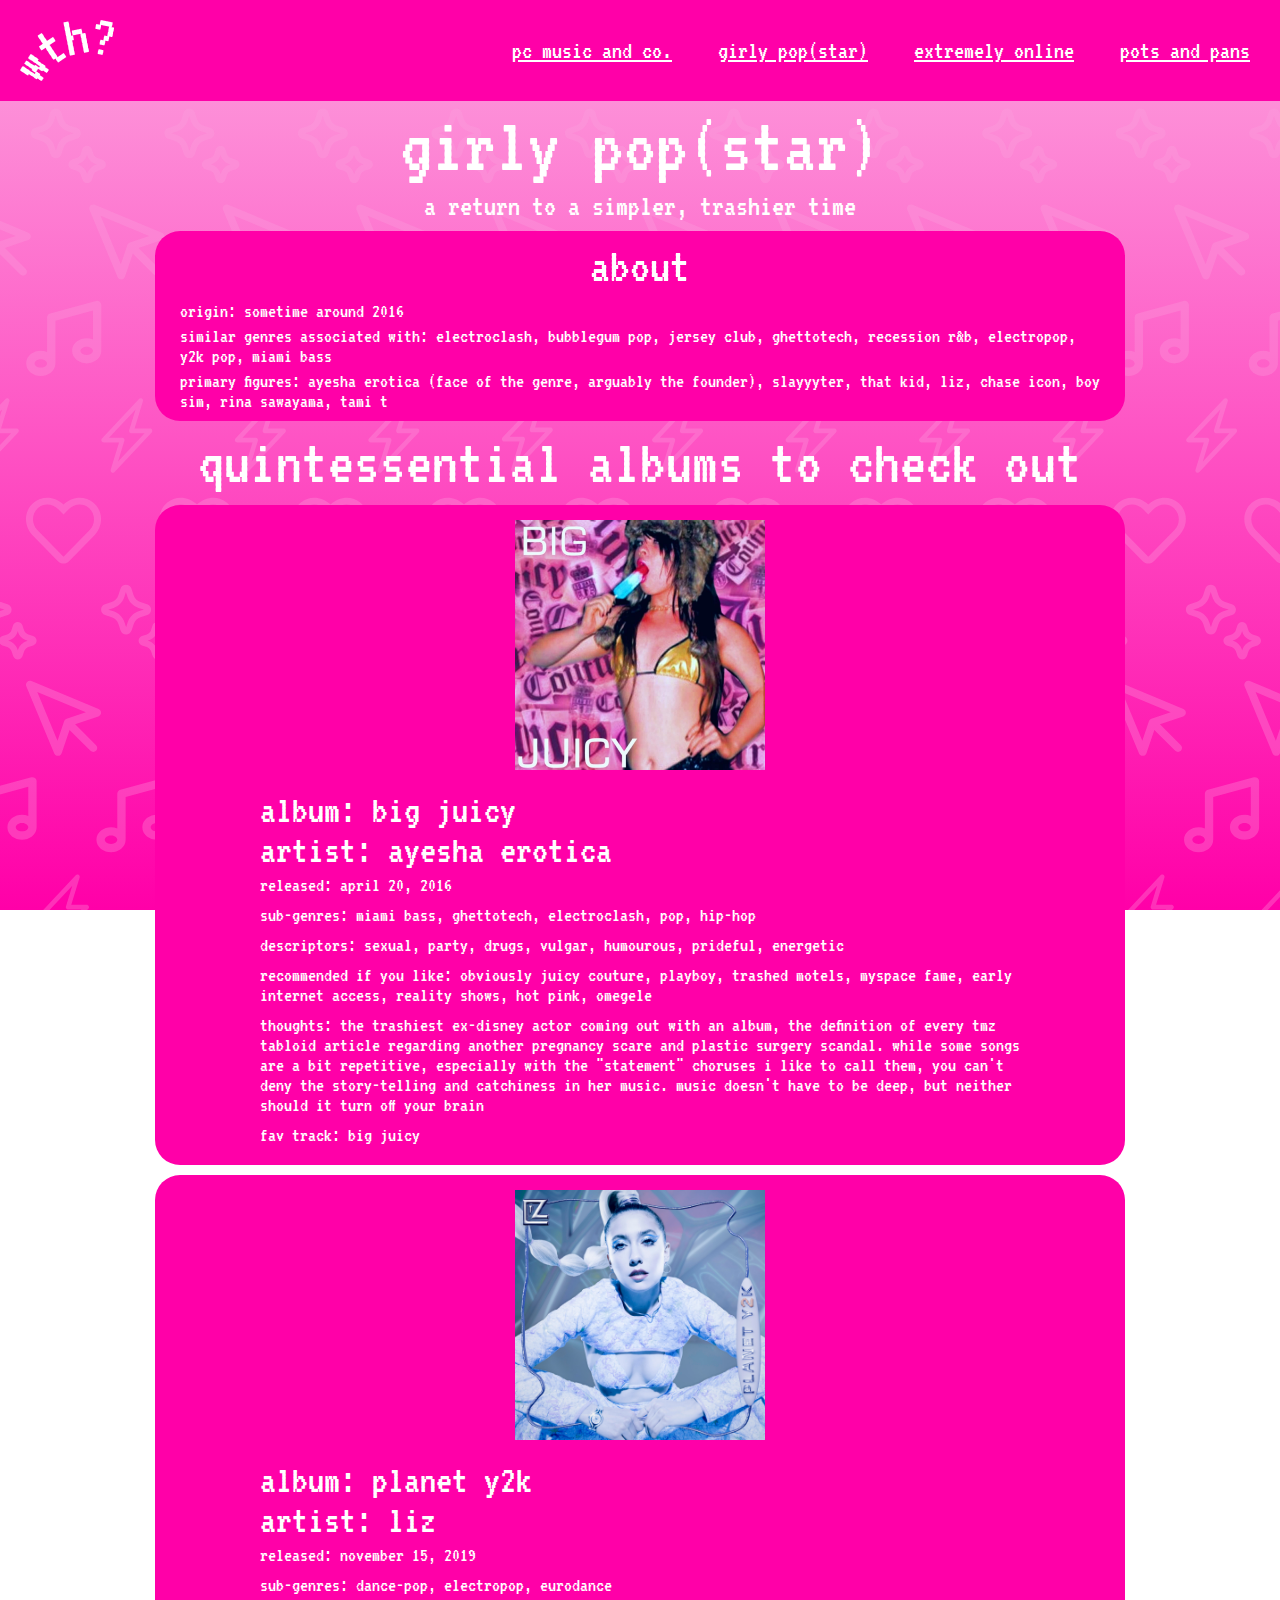
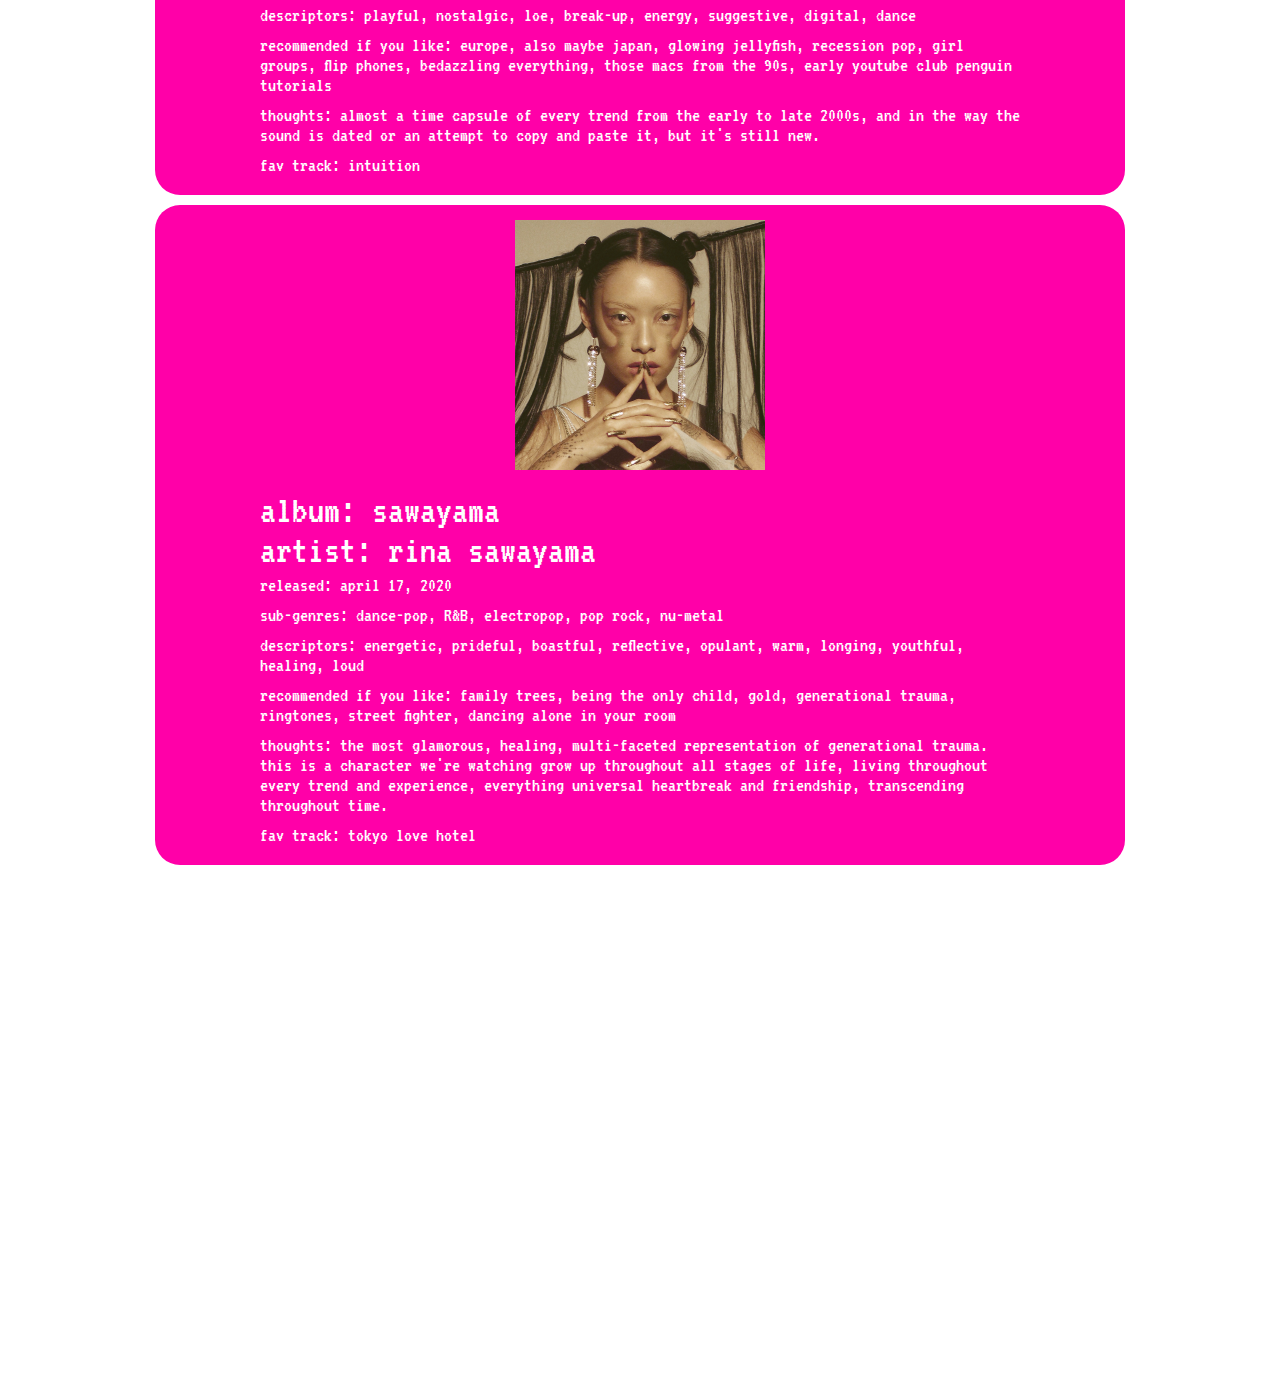
<file: pink.html>
<!doctype html>
<html lang="en">
    <head>
        <meta charset="utf-8">
        <meta name="viewport" content="width=device-width, initial-scale=1">
        <title>What The Hyperpop?</title>
        <meta name="description" content="A guide to understanding a growing genre>
        <meta name="author" content="Jess Soledad :D">
        <link rel="icon" type="image/png" href="favicon.ico">
        <link rel="preconnect" href="https://fonts.googleapis.com">
        <link rel="preconnect" href="https://fonts.gstatic.com" crossorigin>
        <link href="https://fonts.googleapis.com/css2?family=VT323&display=swap" rel="stylesheet">
        <link rel="stylesheet" href="styles.css">
    </head>
    <body class="pinkbg">
        <header class="pink">
            <a id="logo" href="index.html"><img src="vector.png"/></a>
            <nav class="menu">
                <a href=blue.html class="link">pc music and co.</a>
                <a href=pink.html class="link">girly pop(star)</a>
                <a href=green.html class="link">extremely online</a>
                <a href=orange.html class="link">pots and pans</a>
            </nav>
        </header>
        <main>
            <h1>girly pop(star)</h1> 
            <h2>a return to a simpler, trashier time</h2> 
            <section class="squarep">
                <h3>about</h3>
                <div>
                    <p>origin: sometime around 2016</p>
                    <p>similar genres associated with: electroclash, bubblegum pop, jersey club, ghettotech, recession r&b, electropop, y2k pop, miami bass</p>
                    <p>primary figures: ayesha erotica (face of the genre, arguably the founder), slayyyter, that kid, liz, chase icon, boy sim, rina sawayama, tami t</p>
                </div>
            </section>
            <h3 class="main">quintessential albums to check out</h3>
            <section class="squarep">
                <div class="leftsq">
                    <img class="album" src="albums/big.jpg">
                </div>
                <div class="rightsq padding">
                    <h3 class="review1">album: big juicy</h3>
                    <h3 class="review1">artist: ayesha erotica</h3>
                    <p class="review2">released: april 20, 2016</p>
                    <p class="review2">sub-genres: miami bass, ghettotech, electroclash, pop, hip-hop</p>
                    <p class="review2">descriptors: sexual, party, drugs, vulgar, humourous, prideful, energetic</p>
                    <p class="review2">recommended if you like: obviously juicy couture, playboy, trashed motels, myspace fame, early internet access, reality shows, hot pink, omegele</p>
                    <p class="review2">thoughts: the trashiest ex-disney actor coming out with an album, the definition of every tmz tabloid article regarding another pregnancy scare and plastic surgery scandal. while some songs are a bit repetitive, especially with the "statement" choruses i like to call them, you can't deny the story-telling and catchiness in her music. music doesn't have to be deep, but neither should it turn off your brain</p>
                    <p class="review2">fav track: big juicy</p>
                </div>
            </section>
            <section class="squarep">
                <div class="leftsq">
                    <img class="album" src="albums/planet_y2k.jpeg">
                </div>
                <div class="rightsq padding">
                    <h3 class="review1">album: planet y2k</h3>
                    <h3 class="review1">artist: liz</h3>
                    <p class="review2">released: november 15, 2019</p>
                    <p class="review2">sub-genres: dance-pop, electropop, eurodance</p>
                    <p class="review2">descriptors: playful, nostalgic, loe, break-up, energy, suggestive, digital, dance</p>
                    <p class="review2">recommended if you like: europe, also maybe japan, glowing jellyfish, recession pop, girl groups, flip phones, bedazzling everything, those macs from the 90s, early youtube club penguin tutorials</p>
                    <p class="review2">thoughts: almost a time capsule of every trend from the early to late 2000s, and in the way the sound is dated or an attempt to copy and paste it, but it's still new. </p>
                    <p class="review2">fav track: intuition</p>
                </div>
            </section>
            <section class="squarep">
                <div class="leftsq">
                    <img class="album" src="albums/sawayama.png">
                </div>
                    <div class="rightsq padding">
                    <h3 class="review1">album: sawayama</h3>
                    <h3 class="review1">artist: rina sawayama</h3>
                    <p class="review2">released: april 17, 2020</p>
                    <p class="review2">sub-genres: dance-pop, R&B, electropop, pop rock, nu-metal</p>
                    <p class="review2">descriptors: energetic, prideful, boastful, reflective, opulant, warm, longing, youthful, healing, loud</p>
                    <p class="review2">recommended if you like: family trees, being the only child, gold, generational trauma, ringtones, street fighter, dancing alone in your room</p>
                    <p class="review2">thoughts: the most glamorous, healing, multi-faceted representation of generational trauma. this is a character we're watching grow up throughout all stages of life, living throughout every trend and experience, everything universal heartbreak and friendship, transcending throughout time. </p>
                    <p class="review2">fav track: tokyo love hotel</p>
                </section>
            </main>
            <h3>listen here!</h3>
            <iframe class="spotify" style="border-radius:12px" src="https://open.spotify.com/embed/playlist/0KusaUrTtNppDQBg4XwOSO?utm_source=generator" width="100%" height="352" frameBorder="0" allowfullscreen="" allow="autoplay; clipboard-write; encrypted-media; fullscreen; picture-in-picture" loading="lazy"></iframe>
            <h3>sources + read more</h3>
        </main>
        <footer>
            <p class="sm">Copyright ©2023</p>
            <p class="sm">Jessica Soledad. All Rights Reserved.</p>
        </footer>
    </body>
    </html>
</file>
<file: styles.css>
/*background*/

html{
    font-size: 16px;
}

body{
    margin: 0 auto;
    font-family: VT323;
    background-image: url(images/homepage-bg.svg);
    background-repeat: no-repeat;
    background-attachment: fixed;
    background-size: cover;
    color: white;
}


.bluebg{
    background-image: url(images/bluebackground.svg);
}

.pinkbg{
    background-image: url(images/pinkbackground.svg);
}

.greenbg{
    background-image: url(images/greenbackground.svg);
}

.orangebg{
    background-image: url(images/orangebackground.svg);
}

header{
    background-color: #CE43FF;
    color: white;
    display: flex;
    justify-content: space-between;
    height: auto;
    width: 100%;
    align-items: center;
}

.menu{
    flex-wrap: wrap;
    margin: 10px;
}

.blue{
    background-color: #001AFF;
}

.pink{
    background-color: #FF00A8;
}

.green{
    background-color: #70FF00;
}

.orange{
    background-color: #FFB800;
}

.purple{
    background-color: #CE43FF;
}

/*any animations*/

.link:hover{
    font-size: 30px;
}

/*html formatting*/

a{
    font-size: 25px;
    color: white;
    margin: 20px;
}

h1{
    text-align: center;
    font-size: 5rem;
    font-weight: normal;
    margin: 5px;
}

h2{
    font-size: 30px;
    font-weight: normal;
    margin: 5px;
    text-align: center;
}

h3{
    font-weight: normal;
    margin: 5px 20px;
    font-size: 50px ;
}

p{
    font-size: 20px;
    font-weight: normal;
    margin-left: 20px;
    margin-right: 20px;
    margin-top: 5px;
    margin-bottom: 5px;
    text-align: left;
}

footer{
    margin: 10px 0px;
}

img{
    max-width: 300px;
    display: block;
    margin: 0 auto;
}

figcaption{
    text-align: center;
    margin: 0 auto;
    padding: 8px;
}

iframe{
    margin: 0 auto;
    display: flex;
    justify-content: center;
}

.spotify{
    width: 95%;
}

.players{
    width: 60%;
    height: auto;
}

.youtube{
    width: 50%;
    height: auto;
}

/*classes*/

.largeimg{
    max-width: 500px;
    margin: 0 auto;
    margin-top: 10px;
    padding: 5px;
}

.flex{
    display: flex;
    flex-direction: row;
    gap: 70px;
    justify-content: center;
    align-items: center;
    flex-wrap: wrap;
}

.right{
    display: flex;
    flex-direction: column;
}

.left{
    display: flex;
    flex-direction: column;
    width: 100%;
    max-width: 800px;
}

.visual{
    margin: 0 auto;
    margin-right: 20px;
}

.main{
    font-size: 64px;
    text-align: center;
}

.artists{
    display: block;
    width: 100%;
    max-width: 841px;
    margin: 0 auto;
    border-radius: 25px;
}

.chart{
    max-width: 500px;
    width: 100%;
    display: block;
    margin: 0 auto;
    padding: 10px;
}

/*album reviews*/

.squareb{
    background-color: #001AFF;
    padding: 5px;
    width: 75%;
    max-width: 75%;
    margin: 10px auto;
    border: 5px;
    border-radius: 25px;
    display: flex;
    justify-content: center;
    align-items: center;
    flex-direction: row;
    flex-wrap: wrap;
}

.squarep{
    background-color: #FF00A8;
    padding: 5px;
    width: 75%;
    max-width: 75%;
    margin: 10px auto;
    border: 5px;
    border-radius: 25px;
    display: flex;
    justify-content: center;
    align-items: center;
    flex-direction: row;
    flex-wrap: wrap;
}

.squareg{
    background-color: #70FF00;
    padding: 5px;
    width: 75%;
    max-width: 75%;
    margin: 10px auto;
    border: 5px;
    border-radius: 25px;
    display: flex;
    justify-content: center;
    align-items: center;
    flex-direction: row;
    flex-wrap: wrap;
}

.squareo{
    background-color: #FFB800;
    padding: 5px;
    width: 75%;
    max-width: 75%;
    margin: 10px auto;
    border: 5px;
    border-radius: 25px;
    display: flex;
    justify-content: center;
    align-items: center;
    flex-direction: row;
    flex-wrap: wrap;
}

.leftsq{
    display: flex;
    flex-direction: column;
}

.rightsq{
    display: flex;
    flex-direction: column;
    width: 100%;
    max-width: 800px;
}

/*specific stuff*/

.album{
    max-width: 250px;
    width: 100%;
    margin: 0 auto;
    display: flex;
    padding: 10px ;
}

.border1{
    border: 30px;
    border-radius: 25px;
    padding: 10px;
    margin: 0px 15px;
}

.border2{
    border: 30px;
    border-radius: 25px;
    padding: 10px;
}

.border3{
    border: 30px;
    border-radius: 25px;
}

.review1{
    font-size: 40px;
    margin: 0px 20px;
}

.review2{
    margin: 5px 20px;
}

.padding{
    padding: 10px 0px;
}

.link{
    font-size: 25px;
    transition: font-size 400ms ease-in;
}

.sm{
    font-size: 12px;
    margin: 5px 10px;
    text-align: center;
}
</file>
